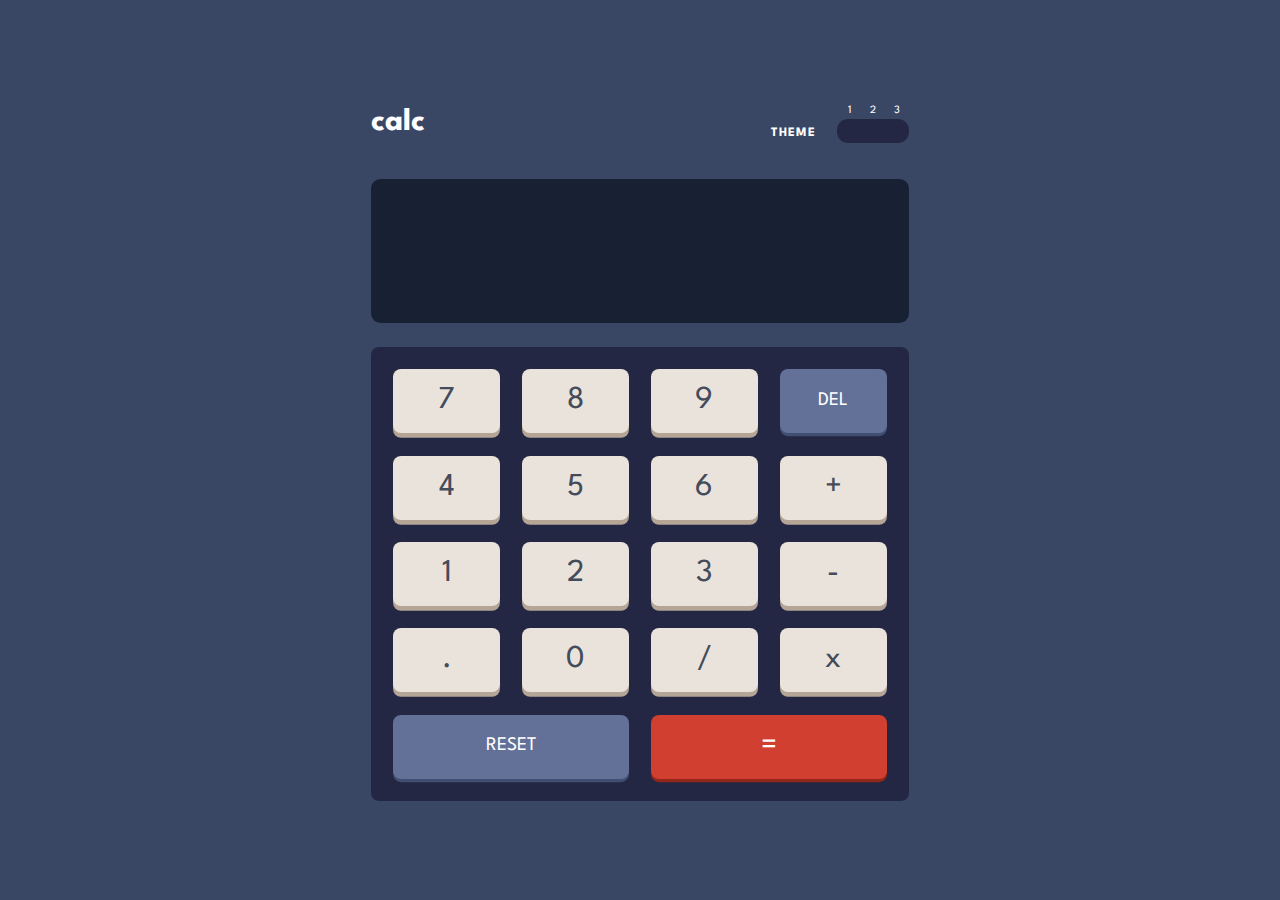
<file: index.html>
<!DOCTYPE html>
<html lang="en">
  <head>
    <meta charset="UTF-8" />
    <meta http-equiv="X-UA-Compatible" content="IE=edge" />
    <meta name="viewport" content="width=device-width, initial-scale=1.0" />
    <meta name="author" content="Cerebro Cerberus" />
    <meta name="description" content="solution to frontendmentor calculator" />
    <link
      rel="shortcut icon"
      href="./images/favicon-32x32.png"
      type="image/x-icon"
    />
    <link rel="stylesheet" href="./src/style.css" />
    <title>Frontendmentor | Calculator</title>
  </head>
  <body data-theme="" class="flex-cen js-body-theme">
    <main class="calc">
      <header class="calc__header">
        <h1><span>calc</span></h1>
        <div class="calc-theme">
          <h2><span>theme</span></h2>
          <ul class="calc-theme__toggle js-toggle-btns">
            <li>
              <label for="theme1">1</label>
              <input
                type="radio"
                name="theme"
                id="theme1"
                data-theme="default"
              />
            </li>
            <li>
              <label for="theme2">2</label>
              <input type="radio" name="theme" id="theme2" data-theme="light" />
            </li>
            <li>
              <label for="theme3">3</label>
              <input type="radio" name="theme" id="theme3" data-theme="neon" />
            </li>
          </ul>
        </div>
      </header>
      <div class="calc__output">
        <p class="previousOperand" data-previous-operand></p>
        <p class="currentOperand" data-current-operand></p>
      </div>
      <div class="calc__buttons">
        <button name="button" data-number="7">7</button>
        <button name="button" data-number="8">8</button>
        <button name="button" data-number="9">9</button>
        <button name="button" data-delete>DEL</button>
        <button name="button" data-number="4">4</button>
        <button name="button" data-number="5">5</button>
        <button name="button" data-number="6">6</button>
        <button name="button" data-operator>+</button>
        <button name="button" data-number="1">1</button>
        <button name="button" data-number="2">2</button>
        <button name="button" data-number="3">3</button>
        <button name="button" data-operator>-</button>
        <button name="button" data-number>.</button>
        <button name="button" data-number="0">0</button>
        <button name="button" data-operator>/</button>
        <button name="button" data-operator>x</button>
        <button name="button" data-reset>RESET</button>
        <button data-equal>=</button>
      </div>
    </main>
    <script src="./src/scripts/main.js" type="module"></script>
  </body>
</html>
</file>
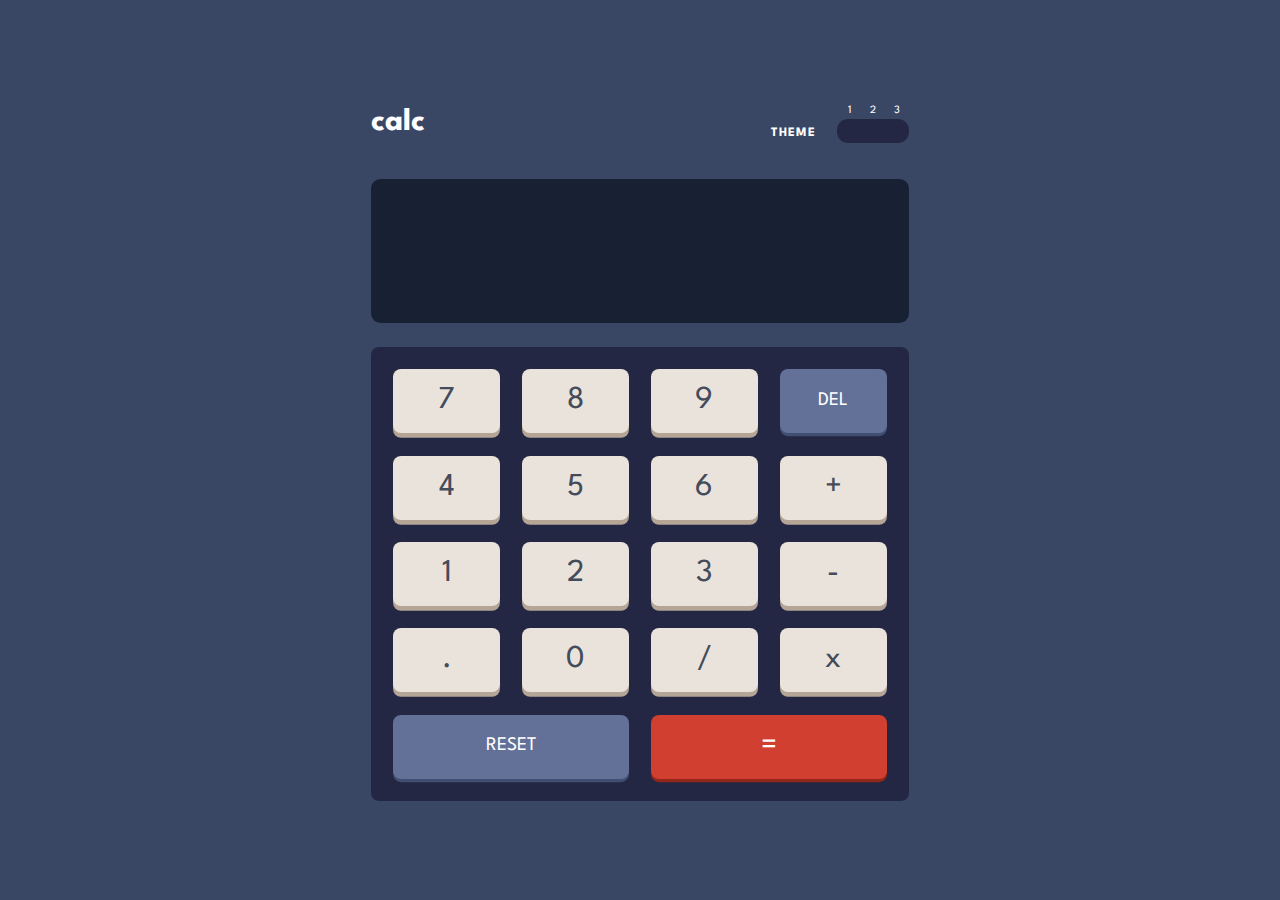
<file: src/index.html>
<!DOCTYPE html>
<html lang="en">
  <head>
    <meta charset="UTF-8" />
    <meta http-equiv="X-UA-Compatible" content="IE=edge" />
    <meta name="viewport" content="width=device-width, initial-scale=1.0" />
    <meta name="author" content="Cerebro Cerberus" />
    <meta name="description" content="solution to frontendmentor calculator" />
    <link
      rel="shortcut icon"
      href="../images/favicon-32x32.png"
      type="image/x-icon"
    />
    <link rel="stylesheet" href="./style.css" />
    <title>Frontendmentor | Calculator</title>
  </head>
  <body data-theme="" class="flex-cen js-body-theme">
    <main class="calc">
      <header class="calc__header">
        <h1><span>calc</span></h1>
        <div class="calc-theme">
          <h2><span>theme</span></h2>
          <ul class="calc-theme__toggle js-toggle-btns">
            <li>
              <label for="theme1">1</label>
              <input
                type="radio"
                name="theme"
                id="theme1"
                data-theme="default"
              />
            </li>
            <li>
              <label for="theme2">2</label>
              <input type="radio" name="theme" id="theme2" data-theme="light" />
            </li>
            <li>
              <label for="theme3">3</label>
              <input type="radio" name="theme" id="theme3" data-theme="neon" />
            </li>
          </ul>
        </div>
      </header>
      <div class="calc__output">
        <p class="previousOperand" data-previous-operand></p>
        <p class="currentOperand" data-current-operand></p>
      </div>
      <div class="calc__buttons">
        <button name="button" data-number="7">7</button>
        <button name="button" data-number="8">8</button>
        <button name="button" data-number="9">9</button>
        <button name="button" data-delete>DEL</button>
        <button name="button" data-number="4">4</button>
        <button name="button" data-number="5">5</button>
        <button name="button" data-number="6">6</button>
        <button name="button" data-operator>+</button>
        <button name="button" data-number="1">1</button>
        <button name="button" data-number="2">2</button>
        <button name="button" data-number="3">3</button>
        <button name="button" data-operator>-</button>
        <button name="button" data-number>.</button>
        <button name="button" data-number="0">0</button>
        <button name="button" data-operator>/</button>
        <button name="button" data-operator>x</button>
        <button name="button" data-reset>RESET</button>
        <button data-equal>=</button>
      </div>
    </main>
    <script src="./scripts/main.js" type="module"></script>
  </body>
</html>
</file>
<file: src/style.css>
@import url("https://fonts.googleapis.com/css2?family=League+Spartan:wght@700&display=swap");

:root {
  /*theme 1*/
  /*backgrounds*/
  --main-bg: hsl(222, 26%, 31%);
  --toggle-bg: hsl(233, 31%, 20%);
  --keypad-bg: hsl(233, 31%, 20%);
  --screen-bg: hsl(224, 36%, 15%);

  /*keys*/
  --key-bg: hsl(225, 21%, 49%);
  --key-shadow: hsl(224, 28%, 35%);
  --key-red-bg: hsl(6, 63%, 50%);
  --red-toggle: hsl(6, 63%, 50%);
  --key-shadow-red: hsl(6, 70%, 34%);
  --key-bg-orange: hsl(30, 25%, 89%);
  --key-shadow-orange: hsl(28, 16%, 65%);

  /*text*/
  --dark-gray-blue: hsl(221, 14%, 31%);
  --white: hsl(0, 0, 100%);

  /*theme 2*/
  /*backgrounds*/
  --light-gray: hsl(0, 0%, 90%);
  --gray-red: hsl(0, 5%, 81%);
  --vry-light-gray: hsl(0, 0%, 93%);

  /*keys*/
  --dark-mod-cyan: hsl(185, 42%, 37%);
  --very-dark-cyan: hsl(185, 58%, 25%);
  --orange: hsl(25, 98%, 40%);
  --dark-orange: hsl(25, 99%, 27%);
  --light-gray-yellow: hsl(45, 7%, 89%);
  --dark-gray-orange: hsl(35, 11%, 61%);

  /*text*/
  --very-dark-gray-yellow: hsl(60, 10%, 19%);

  /*theme 3*/
  /*backgrounds*/
  --very-dark-violet: hsl(268, 75%, 9%);
  --very-dark-violet-1: hsl(268, 71%, 12%);

  /*keys*/
  --dark-violet: hsl(281, 89%, 26%);
  --vivid-magenta: hsl(285, 91%, 52%);
  --pure-cyan: hsl(176, 100%, 44%);
  --soft-cyan: hsl(177, 92%, 70%);
  --very-dark-violet-2: hsl(268, 47%, 21%);
  --dark-magenta: hsl(290, 70%, 36%);

  /*text*/
  --light-yellow: hsl(52, 100%, 62%);
  --very-dark-blue: hsl(198, 20%, 13%);

  /*numbers font size*/
  --fnt-size-num: 2rem;
  font-size: 100%;
}

/*css resets*/
*,
*::before,
*::after {
  box-sizing: border-box;
}

body,
h1,
h2,
h3,
p,
li,
table,
tr,
td,
input {
  margin: 0;
  padding: 0;
}

html:focus-within {
  scroll-behavior: smooth;
}

body {
  min-height: 100vh;
  text-rendering: optimizeSpeed;
  line-height: 1.5;
  font-family: "League Spartan", sans-serif;
  background-color: var(--main-bg);
  padding: 1rem;
}

ul {
  list-style: none;
}

button {
  font: inherit;
}

@media (prefers-reduced-motion: reduce) {
  *,
  *::before,
  *::after {
    animation-duration: 0.01ms !important;
    animation-iteration-count: 1 !important;
    transition-duration: 0.01ms !important;
    scroll-behavior: auto !important;
  }
}

/*composition*/

/*utilities*/
.flex-cen {
  display: flex;
  justify-content: center;
  align-items: center;
}
/*blocks*/
.calc {
  min-width: 88%;
  max-width: 33.625rem;
}
.calc__header {
  display: flex;
  align-items: center;
  justify-content: space-between;
  color: white;
  margin-bottom: 2rem;
}

.calc__header h1 {
  font-size: 1.2rem;
  display: flex;
}

.calc__header h1 span {
  align-self: flex-end;
}

.calc-theme {
  display: flex;
}

label {
  font-size: 0.6rem;
}

input[type="radio"] {
  appearance: none;
  -moz-appearance: none;
  -webkit-appearance: none;
  width: 1rem;
  height: 1rem;
  background-color: var(--keypad-bg);
  display: flex;
  justify-content: center;
  align-items: center;
}

input[type="radio"]:focus-visible {
  outline: 2px solid white;
}

input[type="radio"]::before {
  content: "";
  width: 0.65rem;
  height: 0.65rem;
  border-radius: 50%;
  box-shadow: inset 1rem 1rem var(--red-toggle);
  transform: scale(0);
  transition: 120ms transform ease-in-out;
}

input[type="radio"]:checked::before {
  transform: scale(1);
}

input[id="theme1"] {
  border-radius: 0.5rem 0 0 0.5rem;
}

input[id="theme3"] {
  border-radius: 0 0.5rem 0.5rem 0;
}

.calc-theme h2 {
  font-size: 0.6rem;
  display: flex;
  text-transform: uppercase;
  letter-spacing: 0.06rem;
  margin-inline-end: 1rem;
}

.calc-theme h2 span {
  align-self: flex-end;
}

.calc-theme__toggle {
  display: flex;
  padding: 0;
  margin: 0;
}

.calc-theme__toggle li {
  display: flex;
  flex-direction: column;
  align-items: center;
}

.calc__output {
  min-height: 6rem;
  background-color: var(--screen-bg);
  width: 100%;
  margin-bottom: 1rem;
  border-radius: 0.6rem;
  display: flex;
  flex-direction: column;
  align-items: flex-end;
  justify-content: space-around;
  padding: 1rem;
  color: white;
  word-break: break-all;
  -ms-word-break: break-all;
  word-wrap: break-word;
}

.previousOperand {
  font-size: 0.8rem;
}

.currentOperand {
  font-size: 1.3rem;
}

button {
  border: none;
  outline: none;
  color: var(--dark-gray-blue);
  background-color: var(--key-bg-orange);
  border-radius: 0.5rem;
  font-size: 1.2rem;
  box-shadow: 0 0.3rem 0 0 var(--key-shadow-orange);
}

button:focus-visible {
  outline: 2px solid white;
}
button[data-reset] {
  grid-column: 1 / 3;
  background-color: var(--key-bg);
  color: white;
  font-size: 0.9rem;
  box-shadow: 0 0.2rem 0 0 var(--key-shadow);
}

button[data-equal] {
  grid-column: 3 / -1;
  color: white;
  background-color: var(--key-red-bg);
  box-shadow: 0 0.2rem 0 0 var(--key-shadow-red);
}

button[data-delete] {
  background-color: var(--key-bg);
  color: white;
  font-size: 0.9rem;
  box-shadow: 0 0.2rem 0 0 var(--key-shadow);
}

.calc__buttons {
  display: grid;
  grid-template-columns: repeat(4, 1fr);
  gap: 0.8rem;
  background-color: var(--keypad-bg);
  padding: 0.9rem;
  border-radius: 0.5rem;
  margin-top: 1.5rem;
}
@media screen and (min-width: 19.75em) {
  .calc__header h1 span {
    font-size: 2rem;
  }

  .calc-theme h2 {
    font-size: 0.8rem;
    margin-inline-end: 1.3rem;
  }

  .previousOperand {
    font-size: 1.2rem;
  }

  .currentOperand {
    font-size: 2rem;
  }
  label {
    font-size: 0.7rem;
  }

  input[type="radio"] {
    width: 1.5rem;
    height: 1.5rem;
  }

  input[id="theme1"] {
    border-radius: 0.7rem 0 0 0.7rem;
  }

  input[id="theme3"] {
    border-radius: 0 0.7rem 0.7rem 0;
  }

  input[type="radio"]::before {
    width: 1rem;
    height: 1rem;
  }
  button {
    padding: 0.5rem;
    font-size: 2rem;
  }

  .calc__buttons {
    gap: 1rem !important;
    padding: 1.4rem !important;
  }
  [data-delete],
  [data-reset] {
    font-size: 1.2rem !important;
  }
}

@media screen and (min-width: 41em) {
  .calc {
    min-width: 33.625rem;
  }

  .calc__buttons {
    gap: 1.4rem !important;
  }

  .calc__output {
    min-height: 9rem;
  }
  .previousOperand {
    font-size: 2rem;
  }

  .currentOperand {
    font-size: 3rem;
  }
}
/*exceptions*/
/*light theme*/
body[data-theme="light"] {
  background-color: var(--light-gray);
}

[data-theme="light"] .calc__header {
  color: var(--very-dark-gray-yellow);
}

[data-theme="light"] input[type="radio"] {
  background-color: var(--gray-red);
}

[data-theme="light"] input[type="radio"]::before {
  box-shadow: inset 1rem 1rem var(--orange);
}

[data-theme="light"] input[type="radio"]:hover::before {
  box-shadow: inset 1rem 1rem var(--dark-orange);
}

[data-theme="light"] .calc__output {
  background-color: var(--vry-light-gray);
  color: var(--very-dark-gray-yellow);
}

[data-theme="light"] .calc__value {
  color: var(--very-dark-gray-yellow);
}
[data-theme="light"] .calc__buttons {
  background-color: var(--gray-red);
}

[data-theme="light"] [data-delete],
[data-theme="light"] [data-reset] {
  background-color: var(--dark-mod-cyan);
}

[data-theme="light"] [data-equal] {
  background-color: var(--orange);
}

/*neon theme*/
body[data-theme="neon"] {
  background-color: var(--very-dark-violet);
}

[data-theme="neon"] .calc__header {
  color: var(--light-yellow);
}

[data-theme="neon"] input[type="radio"] {
  background-color: var(--very-dark-violet-1);
}

[data-theme="neon"] input[type="radio"]::before {
  box-shadow: inset 1rem 1rem var(--pure-cyan);
}

[data-theme="neon"] input[type="radio"]:hover::before {
  box-shadow: inset 1rem 1rem var(--soft-cyan);
}

[data-theme="neon"] .calc__output {
  background-color: var(--very-dark-violet-1);
  color: var(--light-yellow);
}

[data-theme="neon"] .calc__value {
  color: var(--light-yellow);
}
[data-theme="neon"] .calc__buttons {
  background-color: var(--very-dark-violet-1);
}

[data-theme="neon"] .calc__buttons button {
  background-color: var(--very-dark-violet-2);
  color: var(--light-yellow);
  box-shadow: 0 0.2rem 0 0 var(--dark-violet);
}

[data-theme="neon"] [data-delete],
[data-theme="neon"] [data-reset] {
  background-color: var(--dark-violet) !important;
  color: white !important;
  box-shadow: 0 0.2rem 0 0 var(--vivid-magenta) !important;
}

[data-theme="neon"] [data-equal] {
  background-color: var(--pure-cyan) !important;
  color: var(--very-dark-blue) !important;
  box-shadow: 0 0.2rem 0 0 var(--soft-cyan) !important;
}
</file>
